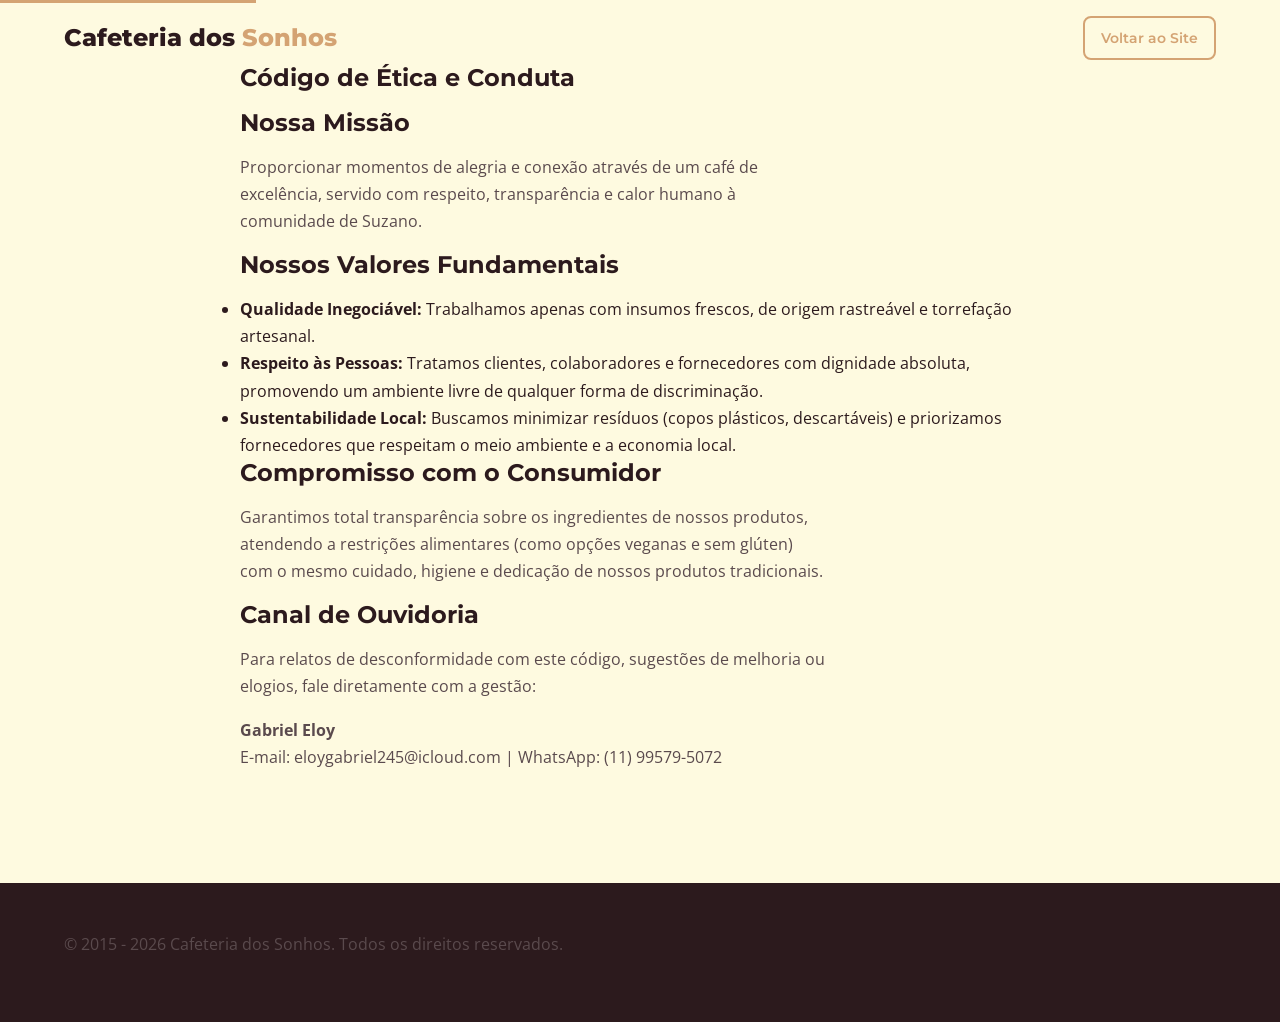
<file: codigo-etica.html>
<!DOCTYPE html>
<html lang="pt-BR" data-theme="light">
<head>
    <meta charset="UTF-8">
    <meta name="viewport" content="width=device-width, initial-scale=1.0">
    <title>Código de Ética | Cafeteria dos Sonhos</title>
    <meta name="description" content="Código de Ética e Conduta da Cafeteria dos Sonhos.">
    <link href="https://fonts.googleapis.com/css2?family=Montserrat:wght@600;700;800&family=Open+Sans:wght@400;600&display=swap" rel="stylesheet">
    <link rel="stylesheet" href="style.css">
</head>
<body>
    <a href="#main-content" class="skip-link">Pular para o conteúdo principal</a>

    <header id="main-header">
        <div class="container header-content">
            <a href="index.html" class="logo">Cafeteria dos <span class="highlight">Sonhos</span></a>
            <a href="index.html" class="btn btn-sm btn-secondary">Voltar ao Site</a>
        </div>
    </header>

    <main id="main-content" class="container section">
        <article style="max-width: 800px; margin: 0 auto;">
            <h1>Código de Ética e Conduta</h1>
            
            <h2>Nossa Missão</h2>
            <p>Proporcionar momentos de alegria e conexão através de um café de excelência, servido com respeito, transparência e calor humano à comunidade de Suzano.</p>

            <h2>Nossos Valores Fundamentais</h2>
            <ul>
                <li><strong>Qualidade Inegociável:</strong> Trabalhamos apenas com insumos frescos, de origem rastreável e torrefação artesanal.</li>
                <li><strong>Respeito às Pessoas:</strong> Tratamos clientes, colaboradores e fornecedores com dignidade absoluta, promovendo um ambiente livre de qualquer forma de discriminação.</li>
                <li><strong>Sustentabilidade Local:</strong> Buscamos minimizar resíduos (copos plásticos, descartáveis) e priorizamos fornecedores que respeitam o meio ambiente e a economia local.</li>
            </ul>

            <h2>Compromisso com o Consumidor</h2>
            <p>Garantimos total transparência sobre os ingredientes de nossos produtos, atendendo a restrições alimentares (como opções veganas e sem glúten) com o mesmo cuidado, higiene e dedicação de nossos produtos tradicionais.</p>

            <h2>Canal de Ouvidoria</h2>
            <p>Para relatos de desconformidade com este código, sugestões de melhoria ou elogios, fale diretamente com a gestão:</p>
            <p><strong>Gabriel Eloy</strong><br>
            E-mail: eloygabriel245@icloud.com | WhatsApp: (11) 99579-5072</p>
        </article>
    </main>

    <footer>
        <div class="container footer-content">
            <p>&copy; 2015 - <span id="current-year">2026</span> Cafeteria dos Sonhos. Todos os direitos reservados.</p>
        </div>
    </footer>
    <script src="script.js"></script>
</body>
</html>
</file>
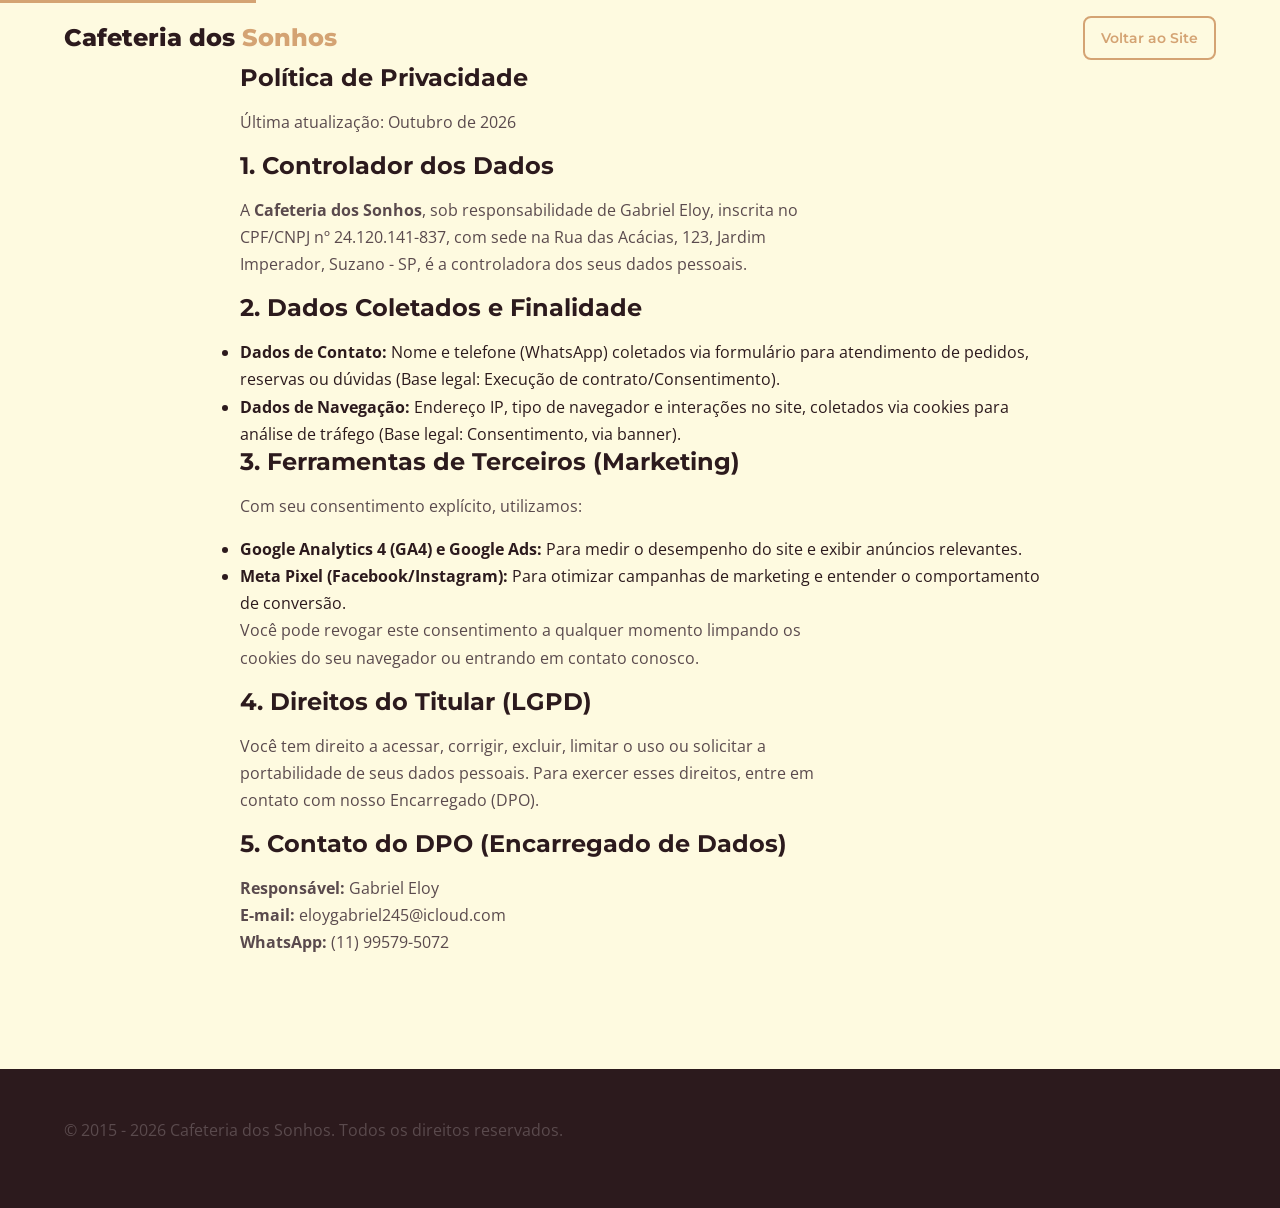
<file: politica-privacidade.html>
<!DOCTYPE html>
<html lang="pt-BR" data-theme="light">
<head>
    <meta charset="UTF-8">
    <meta name="viewport" content="width=device-width, initial-scale=1.0">
    <title>Política de Privacidade | Cafeteria dos Sonhos</title>
    <meta name="description" content="Política de Privacidade em conformidade com a LGPD. Saiba como tratamos seus dados na Cafeteria dos Sonhos.">
    <link href="https://fonts.googleapis.com/css2?family=Montserrat:wght@600;700;800&family=Open+Sans:wght@400;600&display=swap" rel="stylesheet">
    <link rel="stylesheet" href="style.css">
</head>
<body>
    <a href="#main-content" class="skip-link">Pular para o conteúdo principal</a>
    
    <header id="main-header">
        <div class="container header-content">
            <a href="index.html" class="logo">Cafeteria dos <span class="highlight">Sonhos</span></a>
            <a href="index.html" class="btn btn-sm btn-secondary">Voltar ao Site</a>
        </div>
    </header>

    <main id="main-content" class="container section">
        <article style="max-width: 800px; margin: 0 auto;">
            <h1>Política de Privacidade</h1>
            <p class="lead">Última atualização: Outubro de 2026</p>

            <h2>1. Controlador dos Dados</h2>
            <p>A <strong>Cafeteria dos Sonhos</strong>, sob responsabilidade de Gabriel Eloy, inscrita no CPF/CNPJ nº 24.120.141-837, com sede na Rua das Acácias, 123, Jardim Imperador, Suzano - SP, é a controladora dos seus dados pessoais.</p>

            <h2>2. Dados Coletados e Finalidade</h2>
            <ul>
                <li><strong>Dados de Contato:</strong> Nome e telefone (WhatsApp) coletados via formulário para atendimento de pedidos, reservas ou dúvidas (Base legal: Execução de contrato/Consentimento).</li>
                <li><strong>Dados de Navegação:</strong> Endereço IP, tipo de navegador e interações no site, coletados via cookies para análise de tráfego (Base legal: Consentimento, via banner).</li>
            </ul>

            <h2>3. Ferramentas de Terceiros (Marketing)</h2>
            <p>Com seu consentimento explícito, utilizamos:</p>
            <ul>
                <li><strong>Google Analytics 4 (GA4) e Google Ads:</strong> Para medir o desempenho do site e exibir anúncios relevantes.</li>
                <li><strong>Meta Pixel (Facebook/Instagram):</strong> Para otimizar campanhas de marketing e entender o comportamento de conversão.</li>
            </ul>
            <p>Você pode revogar este consentimento a qualquer momento limpando os cookies do seu navegador ou entrando em contato conosco.</p>

            <h2>4. Direitos do Titular (LGPD)</h2>
            <p>Você tem direito a acessar, corrigir, excluir, limitar o uso ou solicitar a portabilidade de seus dados pessoais. Para exercer esses direitos, entre em contato com nosso Encarregado (DPO).</p>

            <h2>5. Contato do DPO (Encarregado de Dados)</h2>
            <p><strong>Responsável:</strong> Gabriel Eloy<br>
            <strong>E-mail:</strong> eloygabriel245@icloud.com<br>
            <strong>WhatsApp:</strong> (11) 99579-5072</p>
        </article>
    </main>

    <footer>
        <div class="container footer-content">
            <p>&copy; 2015 - <span id="current-year">2026</span> Cafeteria dos Sonhos. Todos os direitos reservados.</p>
        </div>
    </footer>
    <script src="script.js"></script>
</body>
</html>
</file>
<file: style.css>
/* ==========================================================================
   1. VARIÁVEIS E TEMA (WCAG AA Compliant)
   ========================================================================== */
:root {
    --color-bg: #FEFAE0;
    --color-bg-alt: #FAEDCD;
    --color-text: #2C1A1D;
    --color-text-light: #5A4A4D;
    --color-primary: #D4A373;
    --color-primary-dark: #B08968;
    --color-white: #FFFFFF;
    --color-whatsapp: #25D366;
    
    --font-heading: 'Montserrat', sans-serif;
    --font-body: 'Open Sans', sans-serif;
    
    --shadow: 0 4px 20px rgba(44, 26, 29, 0.08);
    --radius: 8px;
    --transition: all 0.3s cubic-bezier(0.4, 0, 0.2, 1);
}

[data-theme="dark"] {
    --color-bg: #1A1213;
    --color-bg-alt: #2C1A1D;
    --color-text: #FAEDCD;
    --color-text-light: #D4A373;
    --color-primary: #E9C46A; /* Mais claro para contraste no escuro */
    --color-primary-dark: #D4A373;
    --color-white: #2C1A1D;
    --shadow: 0 4px 20px rgba(0, 0, 0, 0.4);
}

/* ==========================================================================
   2. RESET E BASE
   ========================================================================== */
* { margin: 0; padding: 0; box-sizing: border-box; }
html { scroll-behavior: smooth; }
body {
    font-family: var(--font-body);
    background-color: var(--color-bg);
    color: var(--color-text);
    line-height: 1.7;
    transition: background-color 0.3s, color 0.3s;
}

/* Acessibilidade: Skip Link */
.skip-link {
    position: absolute; top: -40px; left: 0; background: var(--color-primary);
    color: white; padding: 8px; z-index: 10001; transition: top 0.3s;
}
.skip-link:focus { top: 0; }
.visually-hidden {
    position: absolute; width: 1px; height: 1px; padding: 0; margin: -1px;
    overflow: hidden; clip: rect(0, 0, 0, 0); white-space: nowrap; border: 0;
}

h1, h2, h3, h4 { font-family: var(--font-heading); line-height: 1.2; margin-bottom: 1rem; }
p { max-width: 65ch; margin-bottom: 1rem; color: var(--color-text-light); }
a { text-decoration: none; color: inherit; transition: var(--transition); }
img { max-width: 100%; height: auto; display: block; border-radius: var(--radius); }
.container { width: 90%; max-width: 1200px; margin: 0 auto; }
.highlight { color: var(--color-primary); }
.bg-alt { background-color: var(--color-bg-alt); }

/* ==========================================================================
   3. COMPONENTES
   ========================================================================== */
.btn {
    display: inline-block; padding: 0.8rem 1.5rem; border-radius: var(--radius);
    font-weight: 600; text-align: center; cursor: pointer; border: none;
    transition: var(--transition); font-family: var(--font-heading);
}
.btn-primary { background-color: var(--color-primary); color: #fff; }
.btn-primary:hover { background-color: var(--color-primary-dark); transform: translateY(-2px); box-shadow: 0 4px 12px rgba(212, 163, 115, 0.4); }
.btn-secondary { background-color: transparent; border: 2px solid var(--color-primary); color: var(--color-primary); }
.btn-secondary:hover { background-color: var(--color-primary); color: #fff; }
.btn-sm { padding: 0.5rem 1rem; font-size: 0.9rem; }

.section { padding: 4rem 0; }
.section-title { text-align: center; margin-bottom: 3rem; font-size: clamp(1.8rem, 4vw, 2.2rem); }

/* ==========================================================================
   4. HEADER & NAVEGAÇÃO (Glassmorphism Premium)
   ========================================================================== */
#main-header {
    position: fixed; top: 0; width: 100%; z-index: 1000;
    transition: var(--transition); padding: 1rem 0;
}
#main-header.scrolled {
    background: rgba(254, 250, 224, 0.85);
    backdrop-filter: blur(12px) saturate(180%);
    -webkit-backdrop-filter: blur(12px) saturate(180%);
    box-shadow: var(--shadow); padding: 0.5rem 0;
}
[data-theme="dark"] #main-header.scrolled {
    background: rgba(26, 18, 19, 0.85);
}
.header-content { display: flex; justify-content: space-between; align-items: center; }
.logo { font-family: var(--font-heading); font-size: 1.5rem; font-weight: 800; }
.desktop-nav a { margin-left: 1.5rem; font-weight: 600; font-size: 0.95rem; position: relative; }
.desktop-nav a::after {
    content: ''; position: absolute; width: 0; height: 2px; bottom: -4px; left: 0;
    background-color: var(--color-primary); transition: width 0.3s;
}
.desktop-nav a:hover::after { width: 100%; }
.header-actions { display: flex; align-items: center; gap: 1rem; }
#theme-toggle { background: none; border: none; font-size: 1.2rem; cursor: pointer; color: var(--color-text); padding: 0.5rem; }
.mobile-menu-btn { display: none; background: none; border: none; font-size: 1.5rem; cursor: pointer; color: var(--color-text); }
.mobile-nav {
    display: none; position: absolute; top: 100%; left: 0; width: 100%;
    background: var(--color-bg); flex-direction: column; padding: 1rem;
    box-shadow: var(--shadow); border-top: 1px solid var(--color-bg-alt);
}
.mobile-nav.active { display: flex; }
.mobile-nav a { padding: 1rem 0; border-bottom: 1px solid var(--color-bg-alt); font-weight: 600; }

/* ==========================================================================
   5. SEÇÕES PRINCIPAIS
   ========================================================================== */
.hero-section {
    position: relative; height: 95vh; min-height: 600px; display: flex;
    align-items: center; background: url('https://images.unsplash.com/photo-1495474472287-4d71bcdd2085?w=1600&q=80') center/cover no-repeat;
    color: #fff; margin-top: 60px;
}
.hero-overlay { position: absolute; inset: 0; background: linear-gradient(to right, rgba(44, 26, 29, 0.95), rgba(44, 26, 29, 0.5)); }
.hero-content { position: relative; z-index: 2; max-width: 650px; }
.hero-content h1 { font-size: clamp(2.2rem, 5vw, 3.8rem); margin-bottom: 1.5rem; color: #fff; }
.hero-content p { color: rgba(255,255,255,0.9); font-size: 1.15rem; margin-bottom: 2rem; }
.hero-ctas { display: flex; gap: 1rem; flex-wrap: wrap; }
.hero-ctas .btn-secondary { border-color: #fff; color: #fff; }
.hero-ctas .btn-secondary:hover { background: #fff; color: var(--color-text); }

.authority-bar { background: var(--color-primary); color: #fff; padding: 1.5rem 0; }
.authority-grid { display: flex; justify-content: space-around; flex-wrap: wrap; gap: 1rem; text-align: center; font-weight: 700; font-size: 0.95rem; }

.split-layout { display: grid; grid-template-columns: 1fr 1fr; gap: 4rem; align-items: center; }
.menu-grid { display: grid; grid-template-columns: repeat(auto-fit, minmax(280px, 1fr)); gap: 2rem; }
.menu-item { background: var(--color-bg); padding: 1.5rem; border-radius: var(--radius); box-shadow: var(--shadow); transition: var(--transition); border: 1px solid transparent; }
.menu-item:hover { transform: translateY(-5px); border-color: var(--color-primary); }
.menu-item h3 { color: var(--color-primary); margin-bottom: 0.5rem; font-size: 1.2rem; }
.menu-item .price { display: block; margin-top: 1rem; font-weight: 800; font-size: 1.3rem; color: var(--color-text); }

.gallery-grid { display: grid; grid-template-columns: repeat(auto-fit, minmax(250px, 1fr)); gap: 1rem; }
.gallery-grid img { width: 100%; height: 250px; object-fit: cover; transition: var(--transition); }
.gallery-grid img:hover { transform: scale(1.03); box-shadow: var(--shadow); }

.testimonials-grid { display: grid; grid-template-columns: repeat(auto-fit, minmax(300px, 1fr)); gap: 2rem; }
.testimonial-card { background: var(--color-bg); padding: 2rem; border-radius: var(--radius); box-shadow: var(--shadow); border-left: 4px solid var(--color-primary); }
.testimonial-card cite { display: block; margin-top: 1rem; font-weight: 700; font-style: normal; color: var(--color-primary); }

/* Accordion FAQ */
.accordion-item { border-bottom: 1px solid var(--color-text-light); }
.accordion-header {
    width: 100%; text-align: left; padding: 1.5rem 0; background: none; border: none;
    font-size: 1.1rem; font-weight: 600; color: var(--color-text); cursor: pointer;
    display: flex; justify-content: space-between; align-items: center;
}
.accordion-content { max-height: 0; overflow: hidden; transition: max-height 0.3s ease, padding 0.3s ease; }
.accordion-content p { padding-bottom: 1.5rem; margin: 0; }
.accordion-item.active .accordion-content { max-height: 200px; }
.accordion-item.active .icon { transform: rotate(45deg); }

/* Form */
.smart-form { display: flex; flex-direction: column; gap: 1rem; margin-top: 2rem; }
.smart-form input, .smart-form textarea {
    padding: 1rem; border: 1px solid var(--color-text-light); border-radius: var(--radius);
    background: var(--color-bg); color: var(--color-text); font-family: var(--font-body); font-size: 1rem;
}
.smart-form input:focus, .smart-form textarea:focus { outline: 2px solid var(--color-primary); border-color: transparent; }

/* Footer */
footer { background: var(--color-text); color: var(--color-bg-alt); padding: 3rem 0; margin-top: 2rem; }
.footer-content { display: grid; grid-template-columns: repeat(auto-fit, minmax(200px, 1fr)); gap: 2rem; }
.footer-col h4 { color: var(--color-primary); margin-bottom: 1rem; }
.footer-col a { display: block; margin-bottom: 0.5rem; opacity: 0.8; }
.footer-col a:hover { opacity: 1; color: var(--color-primary); }

/* ==========================================================================
   6. ELEMENTOS FLUTUANTES E MOBILE
   ========================================================================== */
.floating-whatsapp {
    position: fixed; bottom: 90px; right: 20px; width: 60px; height: 60px;
    background-color: var(--color-whatsapp); border-radius: 50%;
    display: flex; align-items: center; justify-content: center;
    box-shadow: 0 4px 15px rgba(37, 211, 102, 0.4); z-index: 9999;
    animation: pulse 2s infinite; transition: transform 0.3s;
}
.floating-whatsapp:hover { transform: scale(1.1); }
@keyframes pulse {
    0% { box-shadow: 0 0 0 0 rgba(37, 211, 102, 0.7); }
    70% { box-shadow: 0 0 0 15px rgba(37, 211, 102, 0); }
    100% { box-shadow: 0 0 0 0 rgba(37, 211, 102, 0); }
}

.mobile-sticky-bar {
    display: none; position: fixed; bottom: 0; left: 0; width: 100%;
    background: var(--color-bg); box-shadow: 0 -4px 15px rgba(0,0,0,0.1);
    z-index: 9998; padding: 0.8rem; padding-bottom: calc(0.8rem + env(safe-area-inset-bottom));
    justify-content: space-around; border-top: 1px solid var(--color-bg-alt);
}
.sticky-btn { flex: 1; text-align: center; padding: 0.8rem; border-radius: var(--radius); font-weight: 700; margin: 0 0.5rem; font-size: 1rem; }
.sticky-btn.call { background: var(--color-text); color: #fff; }
.sticky-btn.whatsapp { background: var(--color-whatsapp); color: #fff; }

.cookie-banner {
    position: fixed; bottom: 0; left: 0; width: 100%; background: var(--color-text);
    color: #fff; padding: 1.5rem 0; z-index: 10000; transform: translateY(100%);
    transition: transform 0.4s cubic-bezier(0.4, 0, 0.2, 1); box-shadow: 0 -4px 20px rgba(0,0,0,0.2);
}
.cookie-banner.show { transform: translateY(0); }
.cookie-content { display: flex; flex-direction: column; gap: 1rem; align-items: center; text-align: center; }
.cookie-content p { color: #fff; margin: 0; font-size: 0.95rem; max-width: 800px; }
.cookie-actions { display: flex; gap: 1rem; }

.modal {
    display: none; position: fixed; inset: 0; background: rgba(0,0,0,0.7);
    z-index: 10001; align-items: center; justify-content: center; padding: 1rem;
    backdrop-filter: blur(4px);
}
.modal.active { display: flex; }
.modal-content {
    background: var(--color-bg); padding: 2rem; border-radius: var(--radius);
    max-width: 450px; width: 100%; text-align: center; position: relative;
    box-shadow: 0 10px 40px rgba(0,0,0,0.2); animation: modalPop 0.3s ease;
}
@keyframes modalPop { from { transform: scale(0.9); opacity: 0; } to { transform: scale(1); opacity: 1; } }
.close-modal { position: absolute; top: 10px; right: 15px; font-size: 1.8rem; cursor: pointer; background: none; border: none; color: var(--color-text); }
.modal-actions { display: flex; flex-direction: column; gap: 1rem; margin-top: 1.5rem; }

/* ==========================================================================
   7. ANIMAÇÕES E RESPONSIVIDADE
   ========================================================================== */
.fade-in-up, .fade-in-left, .fade-in-right { opacity: 0; transition: opacity 0.6s ease, transform 0.6s ease; }
.fade-in-up { transform: translateY(30px); }
.fade-in-left { transform: translateX(-30px); }
.fade-in-right { transform: translateX(30px); }
.visible { opacity: 1; transform: translate(0, 0); }

/* Respeitar preferências de movimento reduzido do SO */
@media (prefers-reduced-motion: reduce) {
    * { animation-duration: 0.01ms !important; transition-duration: 0.01ms !important; scroll-behavior: auto !important; }
}

@media (max-width: 768px) {
    .desktop-nav { display: none; }
    .mobile-menu-btn { display: block; }
    .split-layout { grid-template-columns: 1fr; gap: 2rem; }
    .hero-section { height: auto; min-height: 80vh; padding: 6rem 0 4rem; }
    .mobile-sticky-bar { display: flex; }
    .floating-whatsapp { bottom: 85px; right: 15px; width: 55px; height: 55px; }
    .cookie-content { flex-direction: column; }
    .cookie-actions { width: 100%; }
    .cookie-actions .btn { flex: 1; }
}
</file>
